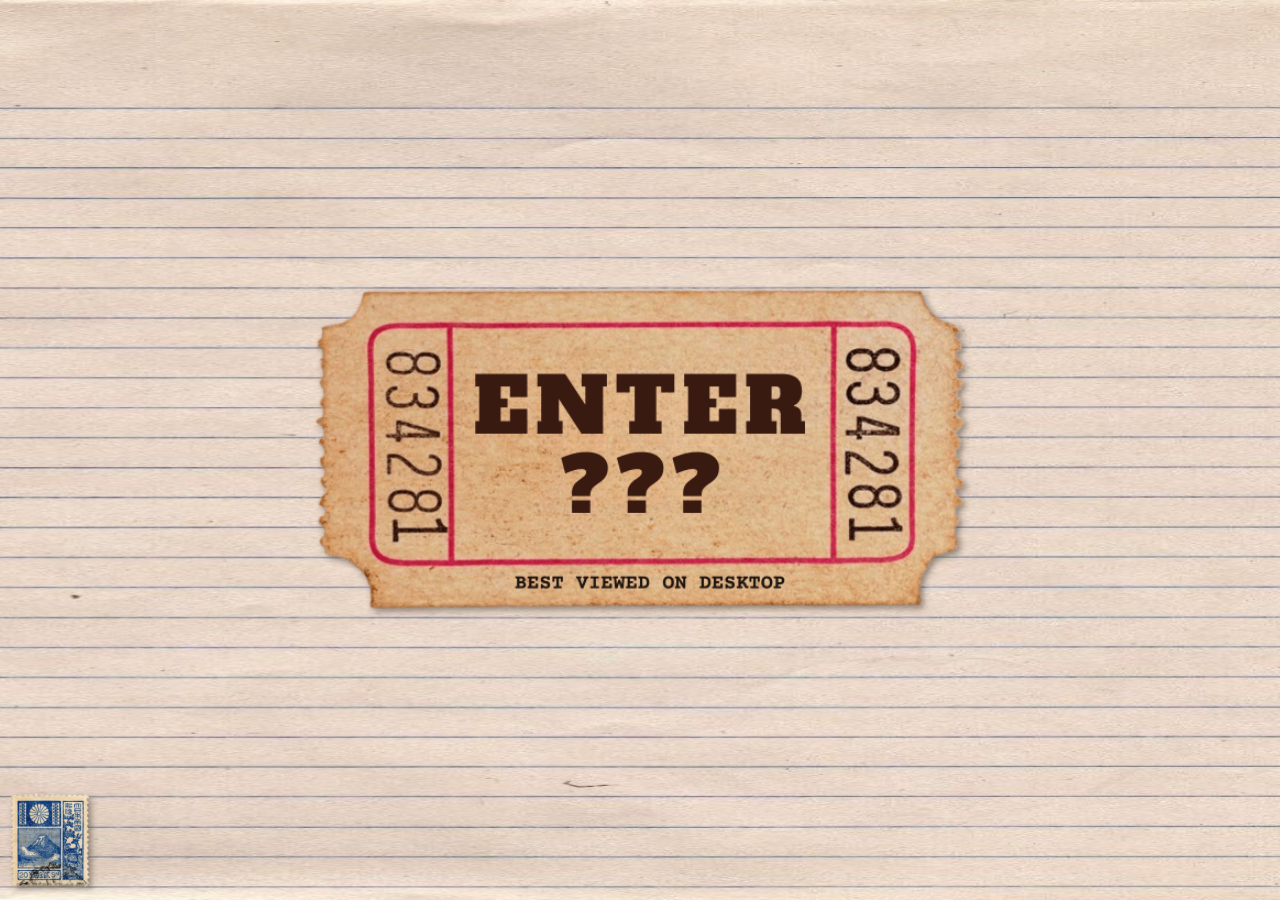
<file: index.html>
<!DOCTYPE html>
<html lang="en">
  <head>
    <meta charset="UTF-8">
    <meta name="viewport" content="width=device-width, initial-scale=1.0">
    <meta name="theme-color" content="#eed9c8">

    <title>hello</title>

    <link rel="stylesheet" href="style_proj.css" type="text/css" media="all">
    <link rel="icon" type="image/jpg" href="img/cd.png">
  </head>
  
  <body>
    <a href="main.html" class="entry-ticket">
      <img src="img/ticket.png" alt="ENTER?" width="660px" height="auto" rotate="5deg">
    </a>

    <a href="main.html" class="entry-ticket-small">
      <img src="img/ticket.png" alt="" width="400px" height="auto" rotate="5deg">
    </a>

    <a href="resources.html" title="resources" target="_self">
      <img src="img/mtfuji-stamp.png" alt="link to resource page" class="stamp">
    </a>
  </body>
</html>
</file>
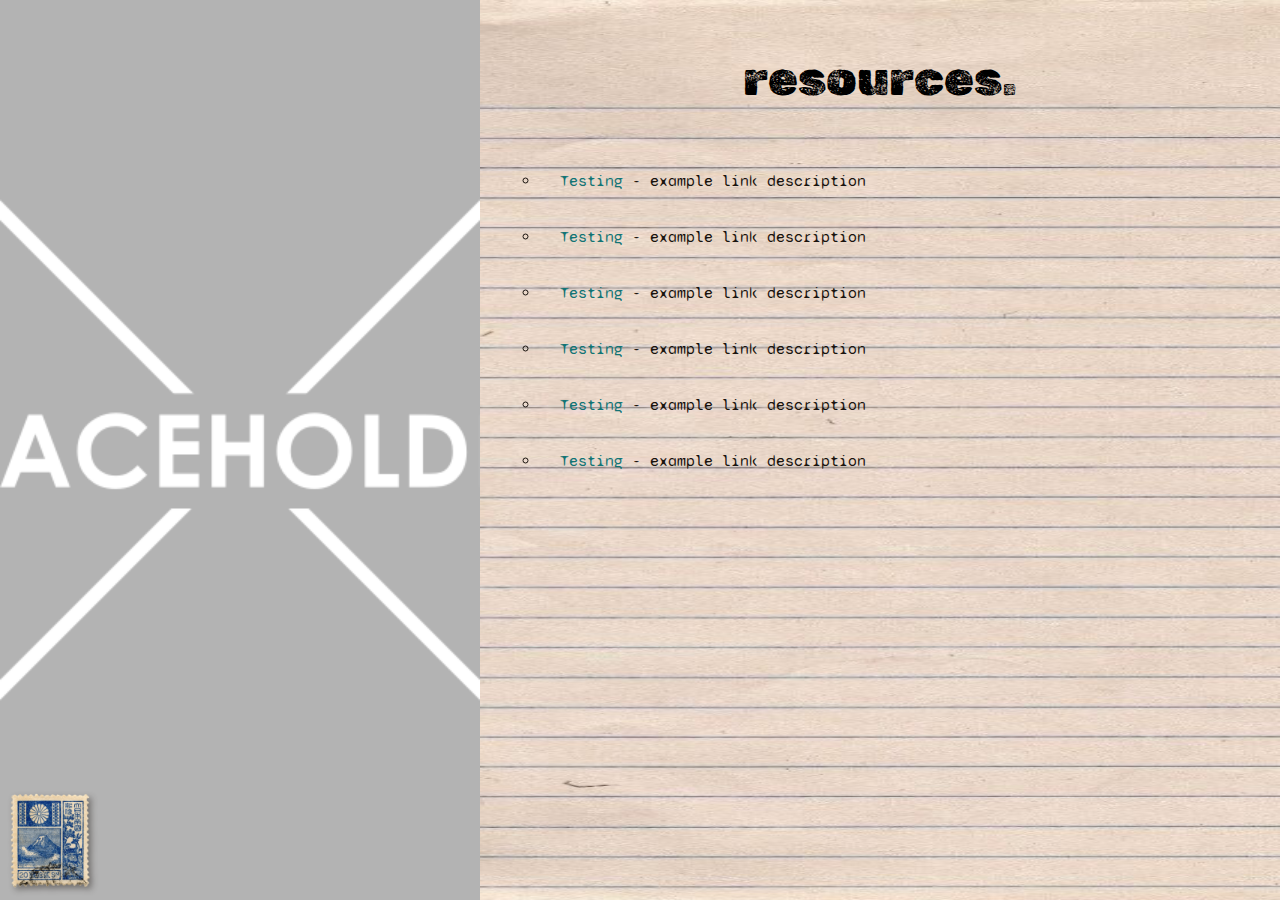
<file: resources.html>
<!DOCTYPE html>
<html lang="en">
  <head>
    <meta charset="UTF-8">
    <meta name="viewport" content="width=device-width, initial-scale=1.0">
    <meta name="theme-color" content="#eed9c8">

    <title>resources</title>

    <link rel="stylesheet" href="style_proj.css" type="text/css" media="all">
    <link rel="icon" type="image/jpg" href="img/red-dice.png">

    <style>
      body{
        display: flex;
      }
      
      a:link {
        color: #127475;
        text-decoration: none;
      }
      
      a:visited {
        color: #48519b;
      }

      a:hover {
      color: #23aeae;
      text-decoration: underline;
      }
   </style>
  </head>
  
  <body>
    <a title="exit" href="index.html" target="_self">
      <img class="stamp" src="img/mtfuji-stamp.png" alt="back to index">
    </a>



  <div class="banner"></div>

  <main class="content">
      <header>resources.</header>
  
        <section>
           <ul>
              <li>
                <a href="https://kana.pro" target="_blank">Testing</a>
                 - example link description
              </li>
              <li>
                <a href="https://github.com/isa5001/isa5001.github.io" target="_blank">Testing</a>
                 - example link description
              </li>
              <li>
                <a href="https://github.com/isa5001/isa5001.github.io" target="_blank">Testing</a>
                 - example link description
              </li>
              <li>
                <a href="https://github.com/isa5001/isa5001.github.io" target="_blank">Testing</a>
                 - example link description
              </li>
              <li>
                <a href="https://github.com/isa5001/isa5001.github.io" target="_blank">Testing</a>
                 - example link description
              </li>
              <li>
                <a href="https://github.com/isa5001/isa5001.github.io" target="_blank">Testing</a>
                 - example link description
              </li>
          </ul>
        </section>
  
      </main>

  </body>
</html>
</file>
<file: style_proj.css>
/*-----------------------------------FONTS-----------------------------------*/
@font-face {
    font-family: "RubikDirt";
    src:url(RubikDirt/RubikDirt-Regular.ttf) format("truetype");
}
@font-face {
    font-family: "Syne_Mono";
    src:url(Syne_Mono/SyneMono-Regular.ttf) format("truetype");
}

/*-----------------------------------GENERAL-----------------------------------*/
* { 
    scrollbar-color: #b38f72 #eed9c898; 
    scroll-behavior: smooth;
}

header{
    font-family: "RubikDirt", monospace, Arial;
    font-size: 48px;
    text-align: center;
    padding: 30px;
}

h1, h2{
    font-family: "RubikDirt", monospace, Arial;
    font-size: 36px;
    padding: 15px;
    color: #31261d;
}

h1{
    text-align: left;
    padding-left: 7.5%;
}

h2{
    text-align: right;
    padding-right: 7.5%;
}

h3{
	font-family: "Syne_Mono", monospace, Arial;
    font-size: 24px;
	text-align: left;
    padding: 15px;
    padding-left: 7.5%;
    color: #1a140f;
}

p{
	font-family: "Syne_Mono", monospace, Arial;
    line-height: 2em;
    padding: 0.5em;
    padding-left: 5%;
    padding-right: 5%;
    color: #1a140f;
}

body{
    margin: 0;
    background-image: url('img/paper-bg.jpg');
    background-repeat: no-repeat;
    background-attachment: fixed;
    background-size: 100% 100%;

}

li{
    font-family: "Syne_Mono", monospace, Arial;
    padding: 20px;
    list-style-type: circle;
    line-height: 1em;
    color: #1a140f;
}

img{
    -webkit-filter: drop-shadow(3px 3px 3px #1a140f75);
    filter: drop-shadow(3px 3px 3px #1a140f75);
    transition: transform 0.3s;
}
img:hover{
    -ms-transform: scale(1.2);
    -webkit-transform: scale(1.2);
    transform: scale(1.2);
    transition: transform .3s;
}

/*-----------------------------------ENTRY-----------------------------------*/
.entry-ticket{
    width: fit-content;
    height: fit-content;
    display: block;
    position: absolute;
    top: 50%;
    left: 50%;
    transform: translate(-50%, -50%);
}
  .entry-ticket-small{
    width: fit-content;
    height: fit-content;
    display: none;
    position: absolute;
    top: 50%;
    left: 50%;
    transform: translate(-50%, -50%);
  }
/*-----------------------------------STAMP-----------------------------------*/
.stamp{
    position: fixed;
    bottom: 10px;
    left: 10px;
    height: 100px;
    width: 80px;
    transition: .3s;
}
.stamp:hover{
    rotate: 10deg;
    cursor: help;
    transform: scale(1);
}

/*-----------------------------------NAVIGATION-----------------------------------*/
.navigation-odd{
    display: flex;
    flex-direction: column;
    align-items: center;
    justify-content: space-between;
    gap: 15px; /* Adjust spacing between images */
    width: 60px; /* Adjust width as needed */
    padding: 5px;
    margin: 40px;
    margin-left: 20px;
}
.navigation-even{
    display: flex;
    flex-direction: column;
    align-items: center;
    justify-content: space-between;
    gap: 15px;
    width: 60px;
    padding: 5px;
    margin: 40px;
    margin-left: 10px;
}
.navigation-odd img, .navigation-even img {
    width: 95px;
    height: auto;
}
.navigation-odd img:hover, .navigation-even img:hover {
    rotate: 10deg;
    cursor: pointer;
}

/*-----------------------------------MAIN-----------------------------------*/
.container {
    display: flex;
    width: 100vw;
}
.left{
    position: relative;
    width: 90px;
    height: 100vh;
    left: 0;
}
.center{
    overflow: auto;
    position: relative;
    flex-grow: 1;
    margin-right: 10px;
    margin-left: 10px;
    padding: 5px;
    width: 85vw;
    height: 98vh;
    overflow-x: hidden;
    overflow-y: scroll;
}

/*-----------------------------------PHOTOS-----------------------------------*/
.gallery-odd, .gallery-even {
    margin: 15px;
    width: 180px;
}
.gallery-odd{
    float: right;
    margin-right: 2%;
}
.gallery-even{
    float: left;
    margin-left: 2%;
}
.gallery-odd img, .gallery-even img {
    width: 100%;
    height: auto;
}
.desc {
    font-family: "Syne_Mono", monospace, Arial;
    font-size: 14px;
    padding: 0.5em;
    text-align: center;
    
}

/*-----------------------------------AAA-----------------------------------*/
.banner {
    width: 37.5%;
    height: 100vh;
    background: url('placeholder.png') no-repeat center center;
    background-size: cover;
}
.content {
    overflow: auto;
    flex-grow: 1;
    padding: 20px;
}

/*-----------------------------------VIEW-----------------------------------*/
@media (max-width: 720px) {
    .entry-ticket{
        display: none;
    }
    .entry-ticket-small{
        display: block;
    }

    .navigation-odd {
      display: none;
    }
    .navigation-even {
        display: none;
    }

    .banner {
        display: none;
    }
}
</file>
